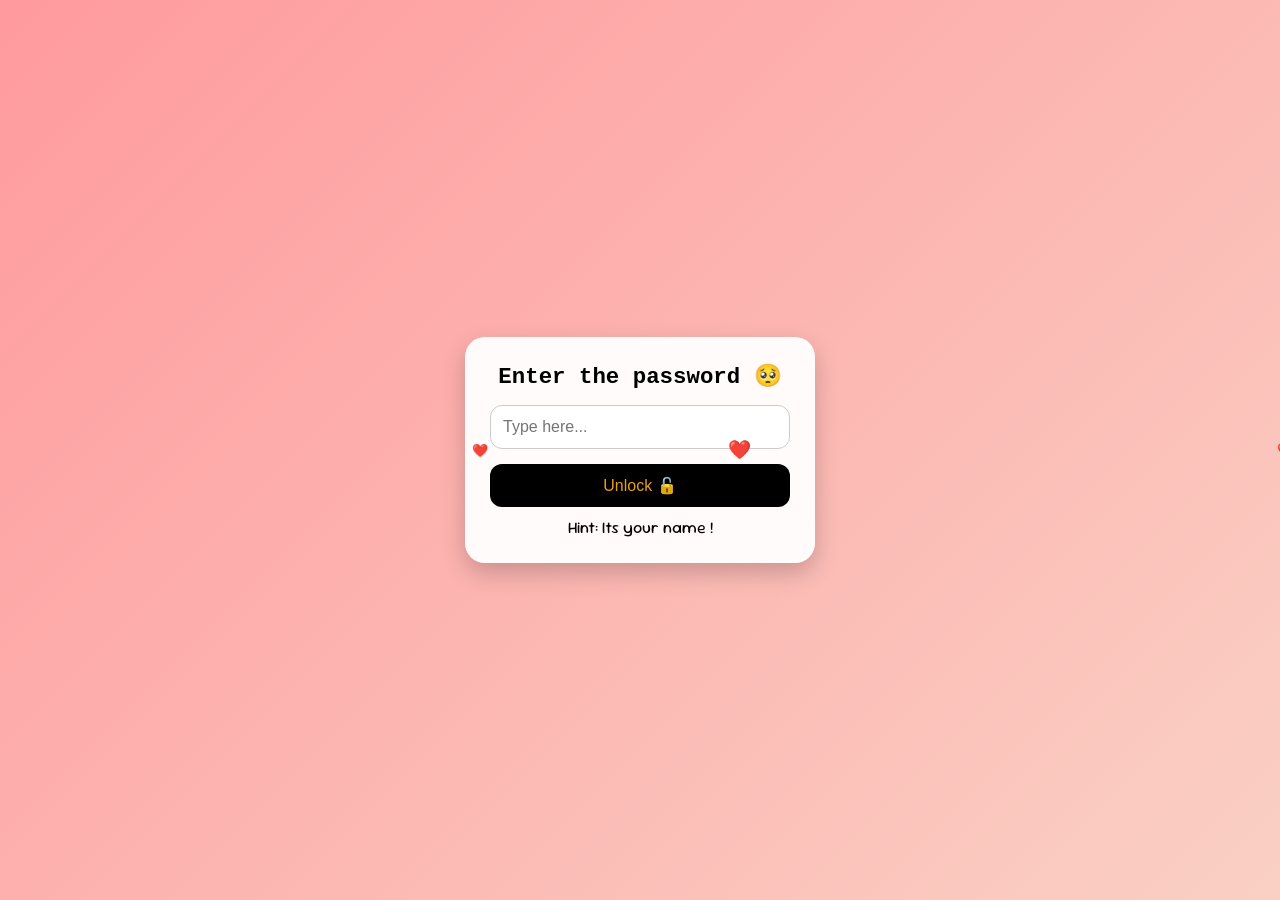
<file: index.html>
<!DOCTYPE html>
<html lang="en">
<head>
  <meta charset="UTF-8" />
  <meta name="viewport" content="width=device-width, initial-scale=1.0"/>
  <title>Mustali Dhanerawala</title>
  <link rel="stylesheet" href="style.css" />
  <link rel="preconnect" href="https://fonts.googleapis.com">
<link rel="preconnect" href="https://fonts.gstatic.com" crossorigin>
<link href="https://fonts.googleapis.com/css2?family=BJ+Cree:wght@400;500;600;700&family=Inter:ital,opsz,wght@0,14..32,100..900;1,14..32,100..900&family=Schoolbell&family=Sour+Gummy:ital,wght@0,100..900;1,100..900&display=swap" rel="stylesheet">
  <link rel="preconnect" href="https://fonts.googleapis.com">
<link rel="preconnect" href="https://fonts.gstatic.com" crossorigin>
<link href="https://fonts.googleapis.com/css2?family=BJ+Cree:wght@400;500;600;700&family=Inter:ital,opsz,wght@0,14..32,100..900;1,14..32,100..900&family=Sour+Gummy:ital,wght@0,100..900;1,100..900&display=swap" rel="stylesheet">
  <link rel="preconnect" href="https://fonts.googleapis.com">
<link rel="preconnect" href="https://fonts.gstatic.com" crossorigin>
<link href="https://fonts.googleapis.com/css2?family=BJ+Cree:wght@400;500;600;700&family=Inter:ital,opsz,wght@0,14..32,100..900;1,14..32,100..900&display=swap" rel="stylesheet">
  <link href="https://fonts.googleapis.com/css2?family=Great+Vibes&family=Poppins:wght@300;400;600&display=swap" rel="stylesheet">
</head>
<body>

  <!-- Floating Hearts -->
  <div id="hearts-container"></div>

  <!-- Login Box -->
  <div class="login-box" id="loginBox">
    <h2>Enter the password 🥺</h2>
    
    <input 
      type="text" 
      id="nameInput" 
      placeholder="Type here..." 
      autocomplete="off"
    />
    
    <button id="unlockBtn">Unlock 🔓</button>
    
    <p class="hint">Hint: Its your name !</p>
  </div>

  

  <script src="script.js"></script>
</body>
</html>
</file>
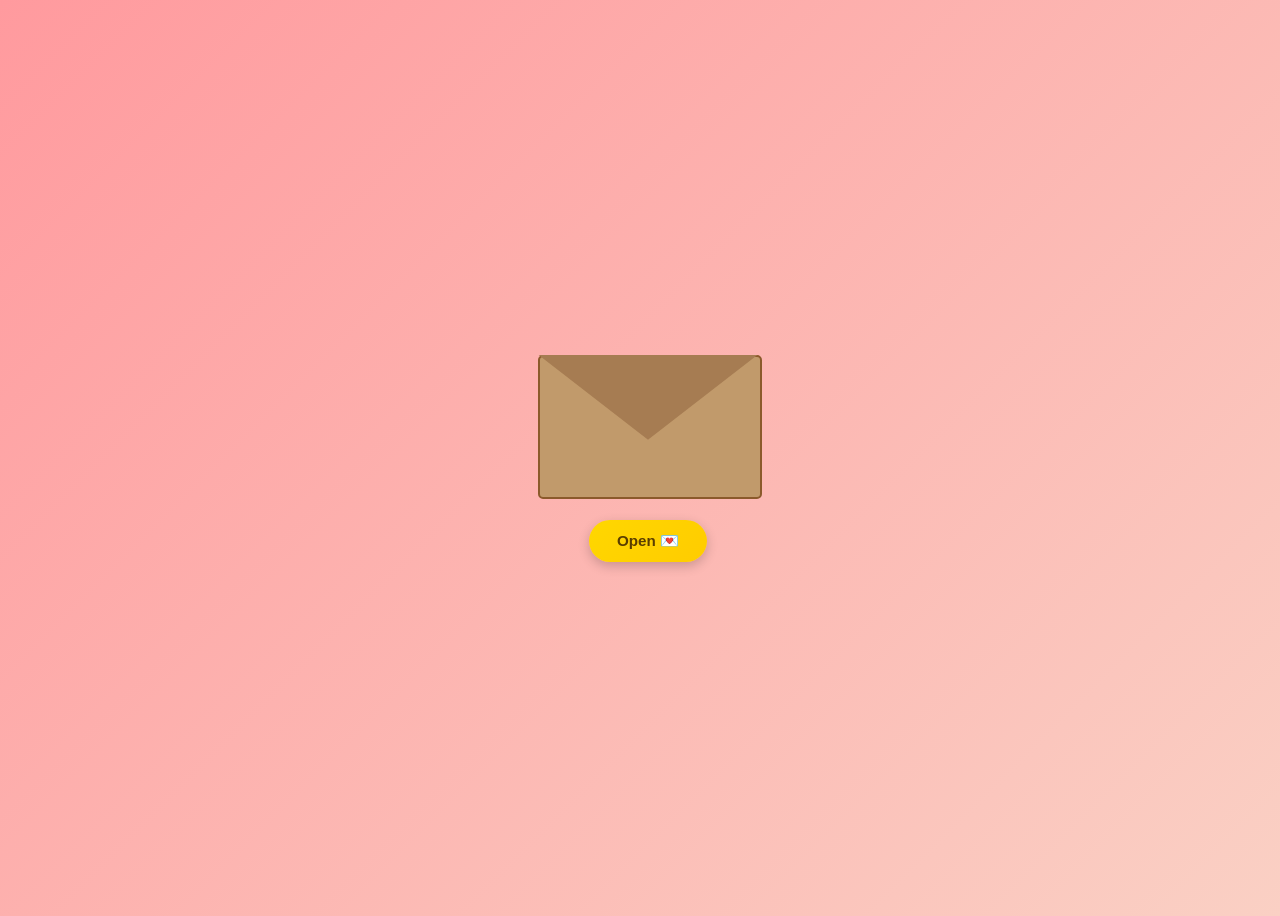
<file: love.html>
<!DOCTYPE html>
<html lang="en">

<head>
    <meta charset="UTF-8">
    <meta name="viewport" content="width=device-width, initial-scale=1.0"> <!-- Fonts -->
    <link href="https://fonts.googleapis.com/css2?family=Great+Vibes&family=Poppins:wght@300;400;600&display=swap"
        rel="stylesheet">
    <link rel="stylesheet" href="love.css" />
    <title>For You ❤️</title>
</head>

<body>
    <div class="container"> <!-- Envelope -->
        <div class="envelope" id="envelope">
            <div class="flap"></div>
            <div class="body"></div>
        </div> <!-- Letter -->
        <div class="letter" id="letter">
            <p id="letterText">Hey ❤️</p>
        </div> <!-- Buttons BELOW envelope -->
        <div class="buttons"> <button id="openBtn">Open 💌</button> <button id="prevBtn"
                class="hidden">Previous</button> <button id="nextBtn" class="hidden">Next</button> </div>
    </div>
    <script src="love.js" defer></script>
</body>

</html>
</file>
<file: style.css>
/* Reset */
* {
  margin: 0;
  padding: 0;
  box-sizing: border-box;
}

/* Body */
body {
  font-family: Arial, sans-serif;
  height: 100vh;
  background: linear-gradient(135deg, #ff9a9e, #fad0c4);
  display: flex;
  justify-content: center;
  align-items: center;
  overflow: hidden;
}

/* Login Box */
.login-box {
  background: rgba(255, 255, 255, 0.95);
  padding: 25px;
  border-radius: 20px;
  text-align: center;
  width: 90%;
  max-width: 350px;
  box-shadow: 0 10px 25px rgba(0,0,0,0.2);
   font-family: Schoolbell,BJ Cree, 'Courier New', Courier, monospace;
}

/* Heading */
.login-box h2 {
  font-size: 1.4rem;
  margin-bottom: 15px;
}

/* Input */
input {
  width: 100%;
  padding: 12px;
  border-radius: 12px;
  border: 1px solid #ccc;
  outline: none;
  font-size: 1rem;
}

/* Button */
button {
  width: 100%;
  margin-top: 15px;
  padding: 12px;
  border: none;
  border-radius: 12px;
  background: #000000;
  color: rgb(231, 159, 26);
  font-size: 1rem;
  cursor: pointer;
  transition: 0.3s;
  font-family: 'Segoe UI', Tahoma, Geneva, Verdana, sans-serif;
}

button:active {
  transform: scale(0.97);
}

button:hover {
  background: #6e2630;
}

/* Hint */
.hint {
  margin-top: 10px;
  font-size: 1rem;
  color: rgb(10, 0, 0);
  font-family: 'Sour Gummy', 'Gill Sans', 'Gill Sans MT', Calibri, 'Trebuchet MS', sans-serif;
}

/* Success Screen */
#success {
  display: none;
  text-align: center;
  color: white;
  padding: 20px;
}

#success h1 {
  font-size: 2rem;
}

#success h2 {
  margin-top: 10px;
  font-size: 1.2rem;
}

/* Floating Hearts */
.heart {
  position: absolute;
  font-size: 16px;
  animation: float 5s linear infinite;
}

@keyframes float {
  0% {
    transform: translateY(100vh);
    opacity: 1;
  }
  100% {
    transform: translateY(-10vh);
    opacity: 0;
  }
}

/* 📱 Extra Mobile Tweaks */
@media (max-width: 400px) {
  .login-box {
    padding: 20px;
  }

  .login-box h2 {
    font-size: 1.2rem;
  }

  button {
    font-size: 0.95rem;
  }
}
</file>
<file: love.css>
body {
    font-family: 'Poppins', sans-serif;
    height: 100vh;
    width: 100vw;
    background: linear-gradient(135deg, #ff9a9e, #fad0c4);
    display: flex;
    justify-content: center;
    align-items: center;
    overflow: hidden;
}

/* Envelope */
.envelope {
    position: relative;
    width: 220px;
    height: 140px;
}

/* Body (brown paper look) */
.envelope .body {
    width: 100%;
    height: 100%;
    background: #c19a6b;
    /* light brown */
    border: 2px solid #8b5a2b;
    /* dark brown border */
    border-radius: 5px;
}

/* Flap */
.envelope .flap {
    position: absolute;
    top: 0;
    width: 100%;
    height: 100%;
    background: #a67c52;
    clip-path: polygon(0 0, 50% 60%, 100% 0);
    transform-origin: top;
    transition: transform 0.6s ease;
    border-bottom: 2px solid #8b5a2b;
}

/* Open animation */
.envelope.open .flap {
    transform: rotateX(180deg);
}

/* Container aligns everything */
.container {
    display: flex;
    flex-direction: column;
    align-items: center;
}

/* Buttons */
/* Base button style (applies to all buttons) */
button {
    padding: 12px 28px;
    border-radius: 50px;
    border: none;
    font-size: 0.95rem;
    font-weight: 600;
    cursor: pointer;
    transition: all 0.25s ease;
    box-shadow: 0 4px 12px rgba(0, 0, 0, 0.2);
}

/* Press effect */
button:active {
    transform: scale(0.95);
}

/* Hover */
button:hover {
    box-shadow: 0 6px 18px rgba(0, 0, 0, 0.25);
}

#openBtn {
    background: linear-gradient(135deg, #ffd700, #ffcc00);
    color: #5a3e00;
}

/* press effect (feels real) */
#openBtn:active {
    transform: scale(0.95);
}

/* hover (for desktop, harmless on mobile) */
#openBtn:hover {
    box-shadow: 0 6px 18px rgba(0, 0, 0, 0.25);
}

#nextBtn {
    background: linear-gradient(135deg, #ff4d6d, #ff758f);
    color: white;
}

#prevBtn {
    background: linear-gradient(135deg, #fbc2eb, #a6c1ee);
    color: #333;
}

.buttons {
    margin-top: 25px;
    width: 220px;
    display: flex;
    justify-content: center;
    gap: 12px;
}

/* Letter */
.letter {
    position: absolute;
    width: 180px;
    min-height: 120px;
    background: white;
    border-radius: 10px;
    padding: 15px;
    text-align: center;
    opacity: 0;
    transform: translateY(0);
    transition: all 0.5s ease;
}

/* Show letter */
.letter.show {
    opacity: 1;
    transform: translateY(-120px);
}

/* Crush animation */
.letter.crush {
    opacity: 0;
    transform: translateY(-160px) scale(0.3) rotate(15deg);
}

/* Hide */
.hidden {
    display: none;
}
</file>
